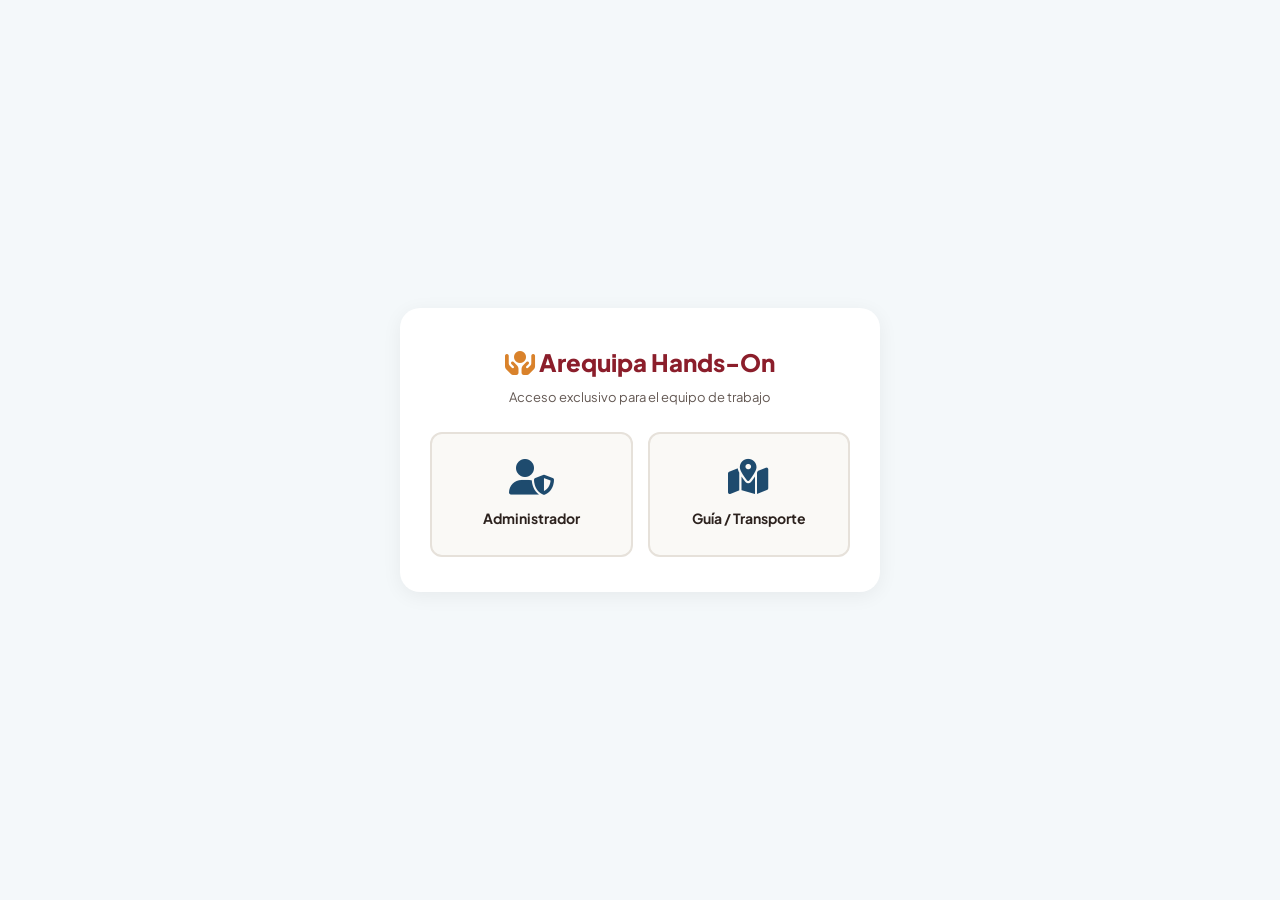
<file: login.html>
<!DOCTYPE html>
<html lang="es">
<head>
    <meta charset="UTF-8">
    <meta name="viewport" content="width=device-width, initial-scale=1.0">
    <title>Acceso Personal | Arequipa Hands-On Tours</title>
    <link rel="preconnect" href="https://fonts.googleapis.com">
    <link rel="preconnect" href="https://fonts.gstatic.com" crossorigin>
    <link href="https://fonts.googleapis.com/css2?family=Plus+Jakarta+Sans:wght@400;600;700;800&display=swap" rel="stylesheet">
    <link rel="stylesheet" href="https://cdnjs.cloudflare.com/ajax/libs/font-awesome/6.4.0/css/all.min.css">
    <link rel="stylesheet" href="css/styles.css">

    <style>
        body {
            background-color: #F4F8FA;
            font-family: 'Plus Jakarta Sans', sans-serif;
            display: flex;
            align-items: center;
            justify-content: center;
            min-height: 100vh;
            padding: 20px;
        }

        .portal-card {
            background: white;
            padding: 35px 30px;
            border-radius: 20px;
            box-shadow: var(--sombra-card);
            max-width: 480px;
            width: 100%;
            text-align: center;
        }

        .roles-grid {
            display: grid;
            grid-template-columns: 1fr 1fr;
            gap: 15px;
            margin-top: 25px;
        }

        .role-btn {
            background: #FAF9F6;
            border: 2px solid var(--gris-borde);
            border-radius: 12px;
            padding: 25px 15px;
            cursor: pointer;
            text-decoration: none;
            display: block;
            transition: all 0.2s ease;
        }

        .role-btn:hover {
            border-color: var(--rojo-carmesi);
            background: #FDF2F4;
            transform: translateY(-2px);
        }

        .role-btn i {
            font-size: 36px;
            color: var(--azul-colonial);
            margin-bottom: 12px;
            display: block;
        }

        .role-btn:hover i {
            color: var(--rojo-carmesi);
        }

        .role-btn span {
            font-weight: 700;
            font-size: 14px;
            color: var(--texto-oscuro);
            display: block;
        }
    </style>
</head>
<body>

<div class="portal-card">
    <div style="color: var(--rojo-carmesi); font-size: 24px; font-weight: 800; margin-bottom: 5px;">
        <i class="fa-solid fa-hands-holding-circle" style="color: var(--amarillo-ocre);"></i>
        Arequipa Hands-On
    </div>
    <p style="font-size: 13px; color: var(--texto-suave);">Acceso exclusivo para el equipo de trabajo</p>

    <div class="roles-grid">
        <!-- REDIRECCIÓN DIRECTA A ADMIN -->
        <a href="admin.html" class="role-btn">
            <i class="fa-solid fa-user-shield"></i>
            <span>Administrador</span>
        </a>
        
        <!-- REDIRECCIÓN DIRECTA A GUÍA -->
        <a href="guia.html" class="role-btn">
            <i class="fa-solid fa-map-location-dot"></i>
            <span>Guía / Transporte</span>
        </a>
    </div>
</div>

</body>
</html>
</file>
<file: css/styles.css>
:root {
    --rojo-carmesi: #8B1E2B;
    --blanco-sillar: #FCFBF9;
    --azul-colonial: #1E4B6E;
    --amarillo-ocre: #D9822B;
    --amarillo-ocre-hover: #BF6F1F;
    --texto-oscuro: #2C221E;
    --texto-suave: #635853;
    --gris-borde: #E6E1DA;
    --sombra-suave: 0 10px 30px -5px rgba(139, 30, 43, 0.08);
    --sombra-card: 0 4px 20px rgba(0, 0, 0, 0.06);
}

* { box-sizing: border-box; margin: 0; padding: 0; }

body {
    font-family: 'Plus Jakarta Sans', sans-serif;
    background-color: var(--blanco-sillar);
    color: var(--texto-oscuro);
    line-height: 1.6;
}

/* --- NAVBAR ESTRUCTURAL --- */
header {
    background-color: rgba(252, 251, 249, 0.95);
    backdrop-filter: blur(10px);
    position: sticky;
    top: 0;
    z-index: 1000;
    border-bottom: 1px solid var(--gris-borde);
}

.nav-container {
    max-width: 1100px;
    margin: 0 auto;
    padding: 15px 20px;
    display: flex;
    justify-content: space-between;
    align-items: center;
}

.logo {
    font-weight: 800;
    font-size: 20px;
    color: var(--rojo-carmesi);
    display: flex;
    align-items: center;
    gap: 10px;
    text-decoration: none;
}

.logo i { font-size: 24px; color: var(--amarillo-ocre); }

.nav-links {
    display: flex;
    gap: 10px;
    list-style: none;
}

.nav-tab {
    background: transparent;
    border: none;
    padding: 8px 16px;
    font-family: inherit;
    font-weight: 600;
    font-size: 14px;
    color: var(--texto-suave);
    cursor: pointer;
    border-radius: 8px;
    transition: all 0.3s ease;
}

.nav-tab:hover {
    color: var(--rojo-carmesi);
    background-color: rgba(139, 30, 43, 0.05);
}

.nav-tab.active {
    color: var(--rojo-carmesi);
    background-color: rgba(139, 30, 43, 0.1);
}

/* --- HERO SECTION --- */
.hero {
    position: relative;
    background: linear-gradient(rgba(30, 75, 110, 0.75), rgba(139, 30, 43, 0.85)), url('https://images.unsplash.com/photo-1589308078059-be1415eab4c3?q=80&w=1600&auto=format&fit=crop') center/cover no-repeat;
    color: white;
    padding: 80px 20px;
    text-align: center;
}

.hero-content {
    max-width: 750px;
    margin: 0 auto;
}

.hero h1 {
    font-size: 42px;
    font-weight: 800;
    margin-bottom: 15px;
    line-height: 1.2;
}

.hero p {
    font-size: 18px;
    opacity: 0.95;
    font-weight: 400;
}

/* --- SECCIONES NAVEGABLES --- */
.container {
    max-width: 1100px;
    margin: 0 auto;
    padding: 50px 20px;
}

.tab-content {
    display: none;
    animation: fadeIn 0.4s ease-in-out;
}

.tab-content.active {
    display: block;
}

@keyframes fadeIn {
    from { opacity: 0; transform: translateY(10px); }
    to { opacity: 1; transform: translateY(0); }
}

.section-title {
    text-align: center;
    margin-bottom: 40px;
}

.section-title h2 {
    font-size: 32px;
    color: var(--rojo-carmesi);
    font-weight: 800;
}

.section-title p {
    color: var(--azul-colonial);
    font-weight: 600;
    margin-top: 5px;
}

/* --- TOURS --- */
.tours-grid {
    display: grid;
    grid-template-columns: repeat(auto-fit, minmax(320px, 1fr));
    gap: 30px;
    margin-bottom: 60px;
}

.tour-card {
    background: white;
    border-radius: 16px;
    overflow: hidden;
    box-shadow: var(--sombra-card);
    border: 1px solid var(--gris-borde);
    display: flex;
    flex-direction: column;
    transition: transform 0.3s ease, box-shadow 0.3s ease;
}

.tour-card:hover {
    transform: translateY(-5px);
    box-shadow: var(--sombra-suave);
}

.tour-img {
    height: 200px;
    width: 100%;
    object-fit: cover;
}

.tour-body {
    padding: 25px;
    display: flex;
    flex-direction: column;
    flex-grow: 1;
}

.tour-badge {
    align-self: flex-start;
    background: rgba(30, 75, 110, 0.1);
    color: var(--azul-colonial);
    padding: 6px 12px;
    border-radius: 20px;
    font-size: 12px;
    font-weight: 700;
    margin-bottom: 12px;
}

.tour-title {
    font-size: 20px;
    color: var(--rojo-carmesi);
    margin-bottom: 12px;
    font-weight: 700;
}

.tour-list {
    list-style: none;
    margin-bottom: 20px;
    font-size: 14px;
    color: var(--texto-suave);
}

.tour-list li {
    margin-bottom: 8px;
    display: flex;
    align-items: flex-start;
    gap: 8px;
}

.tour-list li i {
    color: var(--amarillo-ocre);
    margin-top: 3px;
}

.tour-footer {
    margin-top: auto;
    display: flex;
    justify-content: space-between;
    align-items: center;
    padding-top: 15px;
    border-top: 1px solid var(--gris-borde);
}

.tour-price {
    font-size: 22px;
    font-weight: 800;
    color: var(--rojo-carmesi);
}

/* FORMULARIO Y CAMPOS DINÁMICOS */
.booking-banner {
    background: linear-gradient(135deg, white, #FAF6F0);
    border-radius: 20px;
    padding: 40px;
    box-shadow: var(--sombra-suave);
    border: 2px solid var(--amarillo-ocre);
    max-width: 720px;
    margin: 0 auto;
}

.booking-header {
    text-align: center;
    margin-bottom: 25px;
}

.booking-header h3 {
    font-size: 26px;
    color: var(--rojo-carmesi);
    font-weight: 800;
}

.form-group {
    margin-bottom: 20px;
}

.form-group label {
    display: block;
    font-weight: 700;
    font-size: 14px;
    color: var(--azul-colonial);
    margin-bottom: 8px;
}

.form-control {
    width: 100%;
    padding: 12px 14px;
    border: 1px solid var(--gris-borde);
    border-radius: 10px;
    font-size: 14px;
    font-family: inherit;
    background: white;
    transition: border-color 0.3s ease;
}

.form-control:focus {
    outline: none;
    border-color: var(--azul-colonial);
}

.titular-box {
    background: #F4F8FA;
    border: 2px dashed var(--azul-colonial);
    border-radius: 14px;
    padding: 20px;
    margin-bottom: 25px;
}

.titular-title {
    font-weight: 800;
    color: var(--azul-colonial);
    margin-bottom: 15px;
    font-size: 16px;
    display: flex;
    align-items: center;
    gap: 8px;
}

.checkbox-container {
    display: flex;
    align-items: center;
    gap: 10px;
    background: white;
    padding: 12px 15px;
    border-radius: 8px;
    border: 1px solid var(--gris-borde);
    margin-top: 15px;
    cursor: pointer;
    font-weight: 700;
    color: var(--texto-oscuro);
    font-size: 14px;
}

.checkbox-container input[type="checkbox"] {
    width: 18px;
    height: 18px;
    accent-color: var(--amarillo-ocre);
    cursor: pointer;
}

.pasajeros-container {
    margin-top: 20px;
    display: flex;
    flex-direction: column;
    gap: 20px;
}

.pasajero-box {
    background: #FFFFFF;
    border: 1px solid var(--gris-borde);
    border-left: 5px solid var(--amarillo-ocre);
    border-radius: 12px;
    padding: 20px;
    box-shadow: 0 2px 8px rgba(0,0,0,0.04);
}

.pasajero-title {
    font-weight: 800;
    color: var(--rojo-carmesi);
    margin-bottom: 15px;
    font-size: 15px;
    display: flex;
    align-items: center;
    gap: 8px;
}

.grid-2 {
    display: grid;
    grid-template-columns: 1fr 1fr;
    gap: 15px;
}

.btn-cta {
    background-color: var(--amarillo-ocre);
    color: white;
    border: none;
    padding: 16px;
    width: 100%;
    border-radius: 10px;
    font-size: 16px;
    font-weight: 700;
    cursor: pointer;
    transition: background-color 0.3s ease, transform 0.2s ease;
    display: flex;
    align-items: center;
    justify-content: center;
    gap: 10px;
    margin-top: 25px;
}

.btn-cta:hover:not(:disabled) {
    background-color: var(--amarillo-ocre-hover);
    transform: translateY(-2px);
}

.btn-cta:disabled {
    background-color: #D6D1CA;
    cursor: not-allowed;
    transform: none;
}

.info-status {
    font-size: 13px;
    margin-top: 10px;
    font-weight: 700;
    text-align: center;
}

/* --- NOSOTROS --- */
.about-grid {
    display: grid;
    grid-template-columns: 1fr 1fr;
    gap: 40px;
    align-items: center;
}

.about-image-stack img {
    width: 100%;
    border-radius: 16px;
    box-shadow: var(--sombra-card);
    object-fit: cover;
}

.about-text h3 {
    color: var(--rojo-carmesi);
    font-size: 28px;
    font-weight: 800;
    margin-bottom: 15px;
}

.about-text p {
    color: var(--texto-suave);
    margin-bottom: 20px;
    font-size: 16px;
}

.impact-box {
    background: rgba(30, 75, 110, 0.06);
    border-left: 4px solid var(--azul-colonial);
    padding: 20px;
    border-radius: 0 12px 12px 0;
    margin-top: 20px;
}

.impact-box h4 {
    color: var(--azul-colonial);
    font-size: 16px;
    margin-bottom: 5px;
}

/* --- EGRESADOS --- */
.graduates-grid {
    display: grid;
    grid-template-columns: repeat(auto-fill, minmax(240px, 1fr));
    gap: 25px;
}

.graduate-card {
    background: white;
    border-radius: 14px;
    padding: 20px;
    text-align: center;
    box-shadow: var(--sombra-card);
    border: 1px solid var(--gris-borde);
    transition: transform 0.3s ease;
}

.graduate-card:hover {
    transform: translateY(-5px);
}

.graduate-avatar {
    width: 110px;
    height: 110px;
    border-radius: 50%;
    object-fit: cover;
    margin: 0 auto 15px;
    border: 3px solid var(--amarillo-ocre);
}

.graduate-name {
    font-size: 18px;
    font-weight: 700;
    color: var(--rojo-carmesi);
}

.graduate-career {
    font-size: 13px;
    color: var(--azul-colonial);
    font-weight: 600;
    margin-top: 3px;
}

.graduate-semester {
    display: inline-block;
    background: var(--blanco-sillar);
    border: 1px solid var(--gris-borde);
    padding: 4px 10px;
    border-radius: 12px;
    font-size: 12px;
    color: var(--texto-suave);
    margin-top: 10px;
    font-weight: 500;
}

/* FOOTER */
footer {
    background-color: var(--texto-oscuro);
    color: white;
    text-align: center;
    padding: 30px 20px;
    margin-top: 60px;
    font-size: 14px;
}

footer p { opacity: 0.8; }

/* RESPONSIVE */
@media (max-width: 768px) {
    .hero h1 { font-size: 30px; }
    .about-grid { grid-template-columns: 1fr; }
    .grid-2 { grid-template-columns: 1fr; }
    .nav-container { flex-direction: column; gap: 15px; }
    .booking-banner { padding: 25px 20px; }
}
</file>
